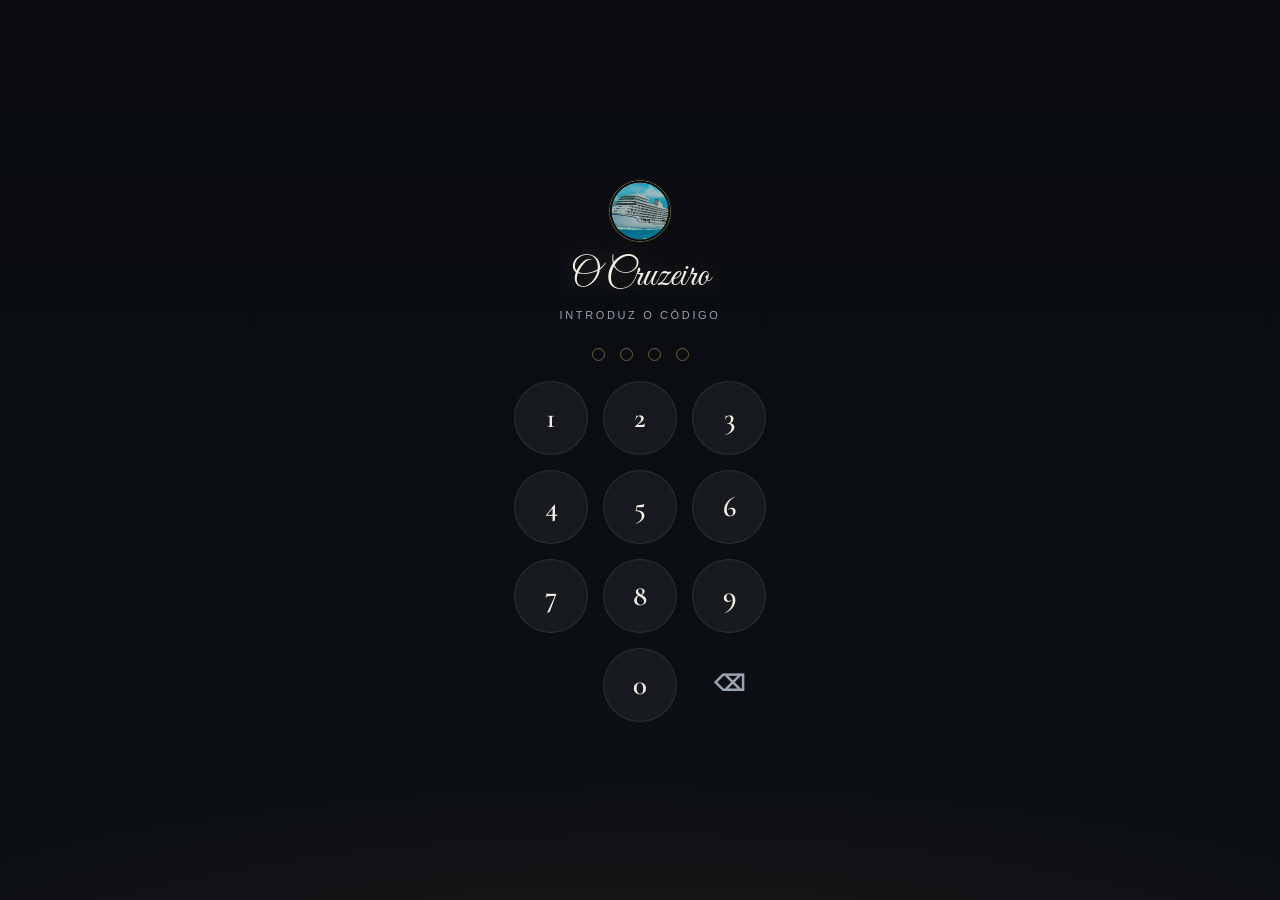
<file: index.html>
<!DOCTYPE html>
<html lang="pt-PT">
<head>
<meta charset="UTF-8">
<meta name="viewport" content="width=device-width, initial-scale=1, viewport-fit=cover">
<title>O Cruzeiro · Mesas</title>
<meta name="description" content="Registo de mesas e fila de atendimento — Restaurante O Cruzeiro, Monte Gordo">
<meta name="theme-color" content="#0A0C10">
<link rel="manifest" href="manifest.webmanifest">
<link rel="apple-touch-icon" href="assets/icon.png">
<link rel="icon" href="assets/icon.png">
<meta name="apple-mobile-web-app-capable" content="yes">
<meta name="apple-mobile-web-app-status-bar-style" content="default">
<meta name="apple-mobile-web-app-title" content="Mesas">
<script>try{var t=localStorage.getItem('cz_theme');if(t==='dark'||t==='light')document.documentElement.dataset.theme=t;if(localStorage.getItem('cz_unlocked')==='1')document.documentElement.dataset.unlocked='1';}catch(e){}</script>
<link rel="stylesheet" href="app.css">
</head>
<body>

<!-- ecrã de bloqueio (código) -->
<div id="lock" class="lock">
  <img class="lock-logo" src="assets/icon.png" alt="O Cruzeiro">
  <div class="lock-title">O Cruzeiro</div>
  <div class="lock-sub">Introduz o código</div>
  <div class="lock-dots" id="lockDots"><i></i><i></i><i></i><i></i></div>
  <div class="lock-pad" id="lockPad">
    <button>1</button><button>2</button><button>3</button>
    <button>4</button><button>5</button><button>6</button>
    <button>7</button><button>8</button><button>9</button>
    <span></span><button>0</button><button class="lock-back" data-back aria-label="Apagar">⌫</button>
  </div>
</div>

<header class="topbar">
  <img class="logo" src="assets/icon.png" alt="O Cruzeiro">
  <div class="title">
    <h1>O Cruzeiro</h1>
    <span class="subtitle">Restaurante · Monte Gordo</span>
  </div>
  <span id="previewPill" class="pill preview hidden">PRÉ-VISUALIZAÇÃO</span>
  <div class="topbar-right">
    <span id="clock" class="clock" aria-hidden="true"></span>
    <button id="themeBtn" class="theme-btn" aria-label="Mudar tema claro/escuro"></button>
    <button id="bellBtn" class="bell" aria-label="Alerta sonoro aos 10 minutos" title="Toca quando uma mesa passa dos 10 min"><svg width="17" height="17" viewBox="0 0 24 24" fill="none" stroke="currentColor" stroke-width="1.8" stroke-linecap="round" stroke-linejoin="round" aria-hidden="true"><path d="M18 8A6 6 0 0 0 6 8c0 7-3 9-3 9h18s-3-2-3-9"/><path d="M13.73 21a2 2 0 0 1-3.46 0"/></svg></button>
    <button id="helpBtn" class="help-btn" aria-label="Ajuda" title="Como se usa">?</button>
    <span id="connDot" class="conn" title="Estado da ligação"><span class="dot"></span><span id="connLabel">local</span></span>
  </div>
</header>

<nav class="tabs" id="tabs" role="tablist" aria-label="Vistas">
  <button class="tab active" data-view="map"  role="tab" aria-selected="true">Mapa</button>
  <button class="tab" data-view="wait" role="tab" aria-selected="false">Espera <span id="waitBadge" class="badge hidden">0</span></button>
  <button class="tab" data-view="queue" role="tab" aria-selected="false">Fila <span id="queueBadge" class="badge hidden">0</span></button>
  <button class="tab" data-view="day"  role="tab" aria-selected="false">Dia</button>
</nav>

<main class="views">

  <!-- ===================== MAPA ===================== -->
  <section id="view-map" class="view active" role="tabpanel" aria-label="Mapa das mesas">
    <div class="map-wrap">
      <div class="map-head">
        <span class="section-label">Esplanada</span>
        <div class="map-head-right">
          <span class="map-legend">
            <span class="lg"><i class="sw free"></i>livre</span>
            <span class="lg"><i class="sw wait"></i>à espera</span>
            <span class="lg"><i class="sw done"></i>atendida</span>
          </span>
          <button id="editBtn" class="edit-btn">✎ Editar</button>
        </div>
      </div>
      <div id="editHint" class="edit-hint hidden">
        <span><b>Arrasta</b> uma mesa para trocar de sítio · <b>✕</b> remove · <b>＋</b> adiciona. Muda em todos os aparelhos.</span>
        <button id="resetBtn" class="reset-btn">↺ Repor original</button>
      </div>
      <div class="map-grid" id="mapMain"><!-- tiles --></div>
      <div class="map-head sala"><span class="section-label">Sala</span></div>
      <div class="map-grid sala-grid" id="mapSala"><!-- tiles --></div>
    </div>
  </section>

  <!-- ================== LISTA DE ESPERA ================== -->
  <section id="view-wait" class="view" role="tabpanel" aria-label="Lista de espera de mesa">
    <div class="wait-wrap">
      <button class="join-btn" id="waitAddBtn"><span class="plus">＋</span> Adicionar à espera</button>
      <h2 class="section-label">À espera de mesa <span id="waitListCount" class="count"></span></h2>
      <div id="waitList" class="queue-list"></div>
      <div id="waitEmpty" class="empty">
        <div class="empty-big">Sem lista de espera</div>
        <div class="empty-sub">Quando estiver cheio, junta aqui quem espera por mesa (nome + pessoas). Ao vagar uma mesa, é só carregar em «Sentar» e escolher onde.</div>
      </div>
    </div>
  </section>

  <!-- ===================== FILA ===================== -->
  <section id="view-queue" class="view" role="tabpanel" aria-label="Fila de atendimento">
    <div id="spotlight" class="spotlight"></div>
    <div class="queue-wrap">
      <div class="queue-col">
        <h2 class="section-label">À espera <span id="waitCount" class="count"></span></h2>
        <div id="queueList" class="queue-list"></div>
        <div id="queueEmpty" class="empty hidden">
          <div class="empty-big">Ninguém à espera</div>
          <div class="empty-sub">Quando marcarem uma mesa no mapa, aparece aqui por ordem de chegada.</div>
        </div>
      </div>
      <div class="queue-col">
        <h2 class="section-label">Na sala <span id="seatedCount" class="count"></span></h2>
        <div id="seatedList" class="queue-list seated"></div>
        <div id="seatedEmpty" class="empty hidden"><div class="empty-sub">Sem mesas atendidas neste momento.</div></div>
      </div>
    </div>
  </section>

  <!-- ===================== DIA ===================== -->
  <section id="view-day" class="view" role="tabpanel" aria-label="Resumo do dia">
    <div class="day-wrap">
      <div class="stat-row" id="statRow"></div>
      <div class="card chart-card">
        <h2 class="card-title">Entradas por hora — hoje</h2>
        <div class="chart" id="hourChart"></div>
        <div class="chart-tip hidden" id="chartTip"></div>
      </div>
      <div class="card">
        <h2 class="card-title">Grupos de hoje</h2>
        <div id="todayList" class="today-list"></div>
        <div id="todayEmpty" class="empty-sub hidden">Ainda não há grupos hoje.</div>
      </div>
      <div class="card">
        <h2 class="card-title">Últimos dias</h2>
        <table class="days-table" id="daysTable">
          <thead><tr><th>Dia</th><th>Grupos</th><th>Pessoas</th><th>Espera média</th></tr></thead>
          <tbody></tbody>
        </table>
        <div id="daysEmpty" class="empty-sub hidden">Ainda não há histórico — aparece a partir de amanhã.</div>
      </div>
      <div class="day-actions">
        <button id="tvBtn" class="tv-btn">📺 Modo TV</button>
        <button id="wipeBtn" class="wipe-btn">Limpar dados de teste</button>
      </div>
    </div>
  </section>
</main>

<!-- barra de juntar mesas (mapa fica tocável) -->
<div class="join-bar hidden" id="joinBar">
  <div class="join-bar-txt">A juntar · <span id="joinBarTables"></span></div>
  <button id="joinDone" class="join-done">Concluir ✓</button>
</div>

<!-- barra de sentar alguém da lista de espera -->
<div class="join-bar hidden" id="seatBar">
  <div class="join-bar-txt" id="seatBarTxt"></div>
  <button id="seatDone" class="join-done">Sentar ✓</button>
</div>

<!-- barra de trocar de mesa (o grupo mudou-se de lugar) -->
<div class="join-bar hidden" id="moveBar">
  <div class="join-bar-txt" id="moveBarTxt"></div>
  <button id="moveDone" class="join-done">Trocar ✓</button>
  <button id="moveCancel" class="ready-x" aria-label="Cancelar">✕</button>
</div>

<!-- alerta "mesa livre" quando há gente à espera -->
<div class="join-bar hidden" id="readyBar">
  <div class="join-bar-txt" id="readyTxt"></div>
  <button id="readySeat" class="join-done">Sentar</button>
  <button id="readyDismiss" class="ready-x" aria-label="Dispensar">✕</button>
</div>

<!-- ============ FOLHA: NOVA ENTRADA / MESA ============ -->
<div class="sheet-scrim hidden" id="scrim"></div>
<div class="sheet hidden" id="sheet" role="dialog" aria-modal="true">
  <div class="sheet-grab"></div>
  <div class="sheet-head">
    <div>
      <div class="sheet-tables" id="sheetTables">Mesa 100</div>
      <div class="sheet-sub" id="sheetSub"></div>
    </div>
    <button class="sheet-close" id="sheetClose" aria-label="Fechar">✕</button>
  </div>

  <!-- new entry: pick pax -->
  <div id="paneNew" class="pane">
    <button class="join-btn" id="joinBtn"><span class="plus">＋</span> Juntar outra mesa</button>
    <div class="lang-block">
      <span class="section-label">Não falam português?</span>
      <div class="lang-row" id="langRowNew">
        <button class="lang-chip" data-lang="es">🇪🇸 Espanhol</button>
        <button class="lang-chip" data-lang="en">🇬🇧 Inglês</button>
      </div>
    </div>
    <div class="pax-head">
      <span class="section-label">Quantas pessoas?</span>
      <button class="more-btn" id="moreBtn">Grupo maior ＋</button>
    </div>
    <div class="pax-grid" id="paxGrid"></div>
    <div class="big-stepper hidden" id="bigStepper">
      <div class="stepper">
        <button id="bigMinus" aria-label="Menos uma pessoa">−</button>
        <span id="bigValue" class="pax-value">14</span>
        <button id="bigPlus" aria-label="Mais uma pessoa">+</button>
      </div>
      <button class="btn primary big" id="bigConfirm">Registar 14 pessoas</button>
    </div>
  </div>

  <!-- existing group: actions -->
  <div id="paneGroup" class="pane">
    <div class="group-meta" id="groupMeta"></div>
    <div class="lang-row" id="langRowGroup">
      <button class="lang-chip" data-lang="es">🇪🇸 Espanhol</button>
      <button class="lang-chip" data-lang="en">🇬🇧 Inglês</button>
    </div>
    <div class="pax-adjust">
      <span class="section-label">Pessoas</span>
      <div class="stepper">
        <button id="paxMinus" aria-label="Menos uma pessoa">−</button>
        <span id="paxValue" class="pax-value">4</span>
        <button id="paxPlus" aria-label="Mais uma pessoa">+</button>
      </div>
    </div>
    <button class="btn primary big" id="btnAttend">Atendida ✓</button>
    <button class="btn primary big hidden" id="btnReseat">Sentar novo grupo →</button>
    <button class="btn ghost big" id="btnMove">⇄ Trocar de mesa</button>
    <button class="btn ghost big" id="btnFree">Libertar mesa</button>
    <button class="btn ghost" id="btnCancel">Foi engano — apagar entrada</button>
  </div>
</div>

<div class="toast hidden" id="toast">
  <span id="toastMsg"></span>
  <button id="toastUndo" class="toast-undo hidden">Anular</button>
</div>

<!-- adicionar à lista de espera -->
<div class="confirm-scrim hidden" id="waitScrim"></div>
<div class="confirm hidden" id="waitBox" role="dialog" aria-modal="true" aria-labelledby="waitDlgTitle">
  <div class="confirm-title" id="waitDlgTitle">À espera de mesa</div>
  <input id="waitName" class="add-input" type="text" autocomplete="off" placeholder="Nome">
  <div class="lang-row" id="waitLang">
    <button class="lang-chip" data-lang="es">🇪🇸 Espanhol</button>
    <button class="lang-chip" data-lang="en">🇬🇧 Inglês</button>
  </div>
  <div class="pax-adjust wait-pax">
    <span class="section-label">Pessoas</span>
    <div class="stepper">
      <button id="waitMinus" aria-label="Menos uma pessoa">−</button>
      <span id="waitValue" class="pax-value">2</span>
      <button id="waitPlus" aria-label="Mais uma pessoa">+</button>
    </div>
  </div>
  <div id="waitEstHint" class="wait-est"></div>
  <div class="confirm-actions">
    <button class="btn ghost" id="waitCancel">Cancelar</button>
    <button class="btn primary" id="waitConfirm">Adicionar</button>
  </div>
</div>

<!-- adicionar mesa -->
<div class="confirm-scrim hidden" id="addScrim"></div>
<div class="confirm hidden" id="addBox" role="dialog" aria-modal="true" aria-labelledby="addTitle">
  <div class="confirm-title" id="addTitle">Nova mesa</div>
  <div class="confirm-body">Número ou nome da mesa a acrescentar.</div>
  <input id="addInput" class="add-input" type="text" inputmode="text" autocomplete="off" placeholder="ex.: 131">
  <div class="confirm-actions">
    <button class="btn ghost" id="addCancel">Cancelar</button>
    <button class="btn primary" id="addConfirm">Adicionar</button>
  </div>
</div>

<!-- confirmação de limpar tudo -->
<div class="confirm-scrim hidden" id="confirmScrim"></div>
<div class="confirm hidden" id="confirmBox" role="dialog" aria-modal="true" aria-labelledby="confirmTitle">
  <div class="confirm-title" id="confirmTitle">Limpar tudo?</div>
  <div class="confirm-body">Apaga as <b>mesas ativas</b> e <b>todo o histórico</b>. Serve para limpar os testes antes de abrir. Isto <b>não</b> se pode anular.</div>
  <div class="confirm-actions">
    <button class="btn ghost" id="confirmCancel">Cancelar</button>
    <button class="btn danger" id="confirmWipe">Apagar tudo</button>
  </div>
</div>

<!-- barra "nova versão" -->
<div class="join-bar hidden" id="updateBar">
  <div class="join-bar-txt">✨ Nova versão disponível</div>
  <button id="updateReload" class="join-done">Atualizar</button>
</div>

<!-- ajuda / como se usa -->
<div id="help" class="help-overlay hidden" role="dialog" aria-modal="true" aria-label="Ajuda">
  <div class="help-card">
    <div class="help-head">
      <div class="help-title">Como se usa</div>
      <button id="helpClose" class="sheet-close" aria-label="Fechar">✕</button>
    </div>
    <div class="help-body">
      <div class="help-item"><b>Sentar gente</b> — toca na mesa no mapa e no nº de pessoas. Dois toques, mais nada.</div>
      <div class="help-item"><b>Juntar mesas</b> — na folha, «＋ Juntar outra mesa» e toca nas mesas a juntar.</div>
      <div class="help-item"><b>Grupo grande</b> — «Grupo maior ＋» abre um contador até 60 pessoas.</div>
      <div class="help-item"><b>Estrangeiros</b> — marca 🇪🇸 / 🇬🇧 ao registar; aparece o aviso na fila antes de ir à mesa.</div>
      <div class="help-item"><b>Fila</b> — a mesa a atender a seguir aparece em destaque. «Atendida ✓» quando se tira o pedido.</div>
      <div class="help-item"><b>Reutilizar mesa</b> — toca numa mesa já atendida → «Sentar novo grupo».</div>
      <div class="help-item"><b>Trocar de mesa</b> — o grupo mudou-se? Toca na mesa dele → «⇄ Trocar de mesa» → toca na mesa nova → «Trocar ✓». A ordem de chegada não se perde.</div>
      <div class="help-item"><b>Libertar</b> — quando saem. Se houver gente à espera, a app avisa para sentar já.</div>
      <div class="help-item"><b>Lista de espera</b> — quando está cheio, junta nome + pessoas. Ao vagar uma mesa, «Sentar» e escolhe onde.</div>
      <div class="help-item"><b>Sino 🔔</b> — no topo; toca quando uma mesa passa dos 10 min sem atendimento.</div>
      <div class="help-item"><b>Modo TV 📺</b> — no separador Dia; ecrã grande para uma TV na parede.</div>
      <div class="help-item"><b>Editar mesas</b> — no mapa, «✎ Editar»: arrasta para trocar, ✕ remove, ＋ adiciona.</div>
      <div class="help-item"><b>Enganos</b> — quase tudo tem «Anular». No Dia dá para eliminar grupos e «Limpar dados de teste».</div>
      <div class="help-item"><b>Código</b> — cada aparelho mete o código uma vez e fica desbloqueado.</div>
    </div>
  </div>
</div>

<!-- Modo TV (ecrã grande / parede) -->
<div id="tv" class="tv hidden" aria-hidden="true">
  <div class="tv-head">
    <div class="tv-brand">O Cruzeiro</div>
    <div class="tv-clock" id="tvClock"></div>
    <button id="tvExit" class="tv-exit">Sair ✕</button>
  </div>
  <div class="tv-body">
    <div class="tv-next" id="tvNext"></div>
    <div class="tv-queue" id="tvQueue"></div>
  </div>
</div>

<script type="module" src="app.js"></script>
</body>
</html>
</file>
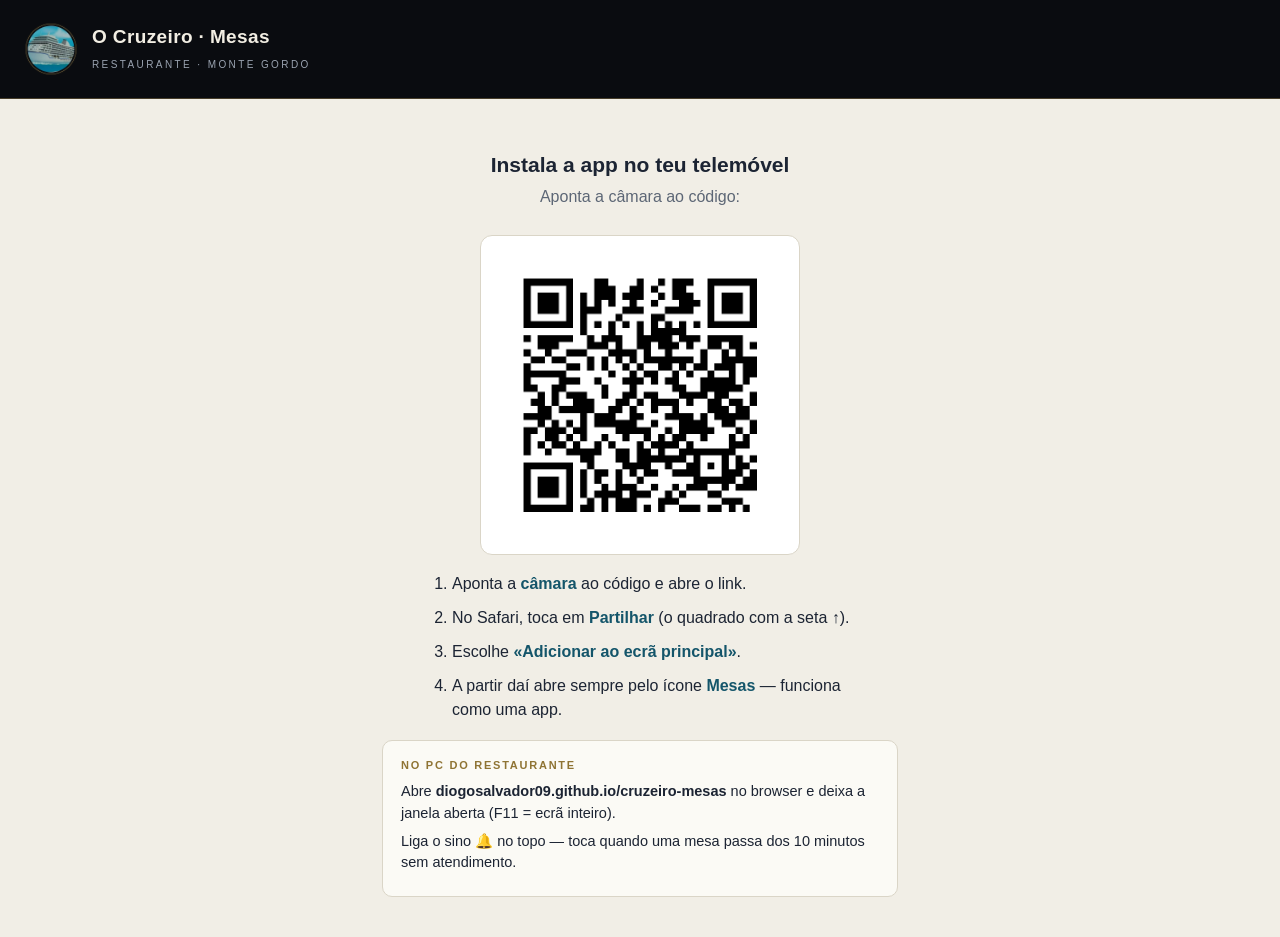
<file: instalar.html>
<!DOCTYPE html>
<html lang="pt-PT">
<head>
<meta charset="UTF-8">
<meta name="viewport" content="width=device-width, initial-scale=1">
<title>Instalar — O Cruzeiro · Mesas</title>
<style>
  *{box-sizing:border-box}
  body{margin:0;font:16px/1.5 -apple-system,BlinkMacSystemFont,"Segoe UI",Roboto,sans-serif;color:#1C2433;background:#F1EEE6}
  .sign{background:#0A0C10;color:#F2EEE3;padding:22px 24px;display:flex;align-items:center;gap:14px;border-bottom:1px solid rgba(200,169,97,.32)}
  .sign img{width:54px;height:54px;border-radius:50%}
  .sign b{display:block;font-size:19px;letter-spacing:.02em}
  .sign span{font-size:10px;letter-spacing:.24em;text-transform:uppercase;color:#9AA3B0}
  main{max-width:560px;margin:0 auto;padding:28px 22px 40px;text-align:center}
  .qr{width:min(320px,80vw);border:1px solid #DAD5C7;border-radius:12px;padding:14px;background:#fff}
  h1{font-size:21px;margin:22px 0 4px}
  .sub{color:#5C6675;margin:0 0 26px}
  ol{text-align:left;margin:0 auto;max-width:420px;padding-left:22px}
  li{margin:10px 0}
  li b{color:#14556A}
  .card{background:#FBFAF5;border:1px solid #DAD5C7;border-radius:10px;padding:16px 18px;margin-top:18px;text-align:left}
  .card h2{font-size:11px;letter-spacing:.16em;text-transform:uppercase;color:#8F7434;margin:0 0 8px}
  .card p{margin:6px 0;font-size:14.5px}
  @media print{ .sign{-webkit-print-color-adjust:exact;print-color-adjust:exact} body{background:#fff} }
</style>
</head>
<body>
<header class="sign">
  <img src="assets/icon.png" alt="">
  <div><b>O Cruzeiro · Mesas</b><span>Restaurante · Monte Gordo</span></div>
</header>
<main>
  <h1>Instala a app no teu telemóvel</h1>
  <p class="sub">Aponta a câmara ao código:</p>
  <img class="qr" src="assets/qr.png" alt="QR: https://diogosalvador09.github.io/cruzeiro-mesas/">
  <ol>
    <li>Aponta a <b>câmara</b> ao código e abre o link.</li>
    <li>No Safari, toca em <b>Partilhar</b> (o quadrado com a seta ↑).</li>
    <li>Escolhe <b>«Adicionar ao ecrã principal»</b>.</li>
    <li>A partir daí abre sempre pelo ícone <b>Mesas</b> — funciona como uma app.</li>
  </ol>
  <div class="card">
    <h2>No PC do restaurante</h2>
    <p>Abre <b>diogosalvador09.github.io/cruzeiro-mesas</b> no browser e deixa a janela aberta (F11 = ecrã inteiro).</p>
    <p>Liga o sino 🔔 no topo — toca quando uma mesa passa dos 10 minutos sem atendimento.</p>
  </div>
</main>
</body>
</html>
</file>
<file: app.css>
/* ============ O Cruzeiro · Mesas ============
   "Serviço à noite" — o restaurante visto do passadiço: céu azul-noite em cima,
   luz de candeeiro a subir de dentro. As mesas são placas gravadas, não botões.
   Luxo = espaço, precisão e material — não ornamento. Uma só serif (Cormorant),
   e só nos números, onde a elegância faz trabalho real. Script só no letreiro.
   Estado nunca depende só da cor: à espera = granada + cronómetro, atendida = ✓. */

@font-face{
  font-family:'Sign Script';
  src:url([data-uri]) format('woff2');
  font-weight:400;font-style:normal;font-display:swap;
}
@font-face{
  font-family:'Numeral';
  src:url([data-uri]) format('woff2');
  font-weight:600;font-style:normal;font-display:swap;
}

:root{
  --num:'Numeral',Georgia,'Times New Roman',serif;
  --sans:-apple-system,BlinkMacSystemFont,"Segoe UI",Roboto,"Helvetica Neue",sans-serif;
  --radius:11px;

  /* carta de dia — linho marfim, tinta café */
  --bg-0:#EFE9DC; --bg-1:#F4EFE4; --warm:rgba(190,140,60,.05); --vig:rgba(70,55,30,.05);
  --surface:#FCFAF4; --surface-2:#EBE4D4;
  --ink:#26211A; --ink-2:#6C6355; --ink-3:#A79D8B;
  --hair:rgba(38,30,18,.10); --line:#E1D9C8; --edge-hi:rgba(255,255,255,.9);
  --brass:#977B31; --brass-2:#B49A5C;
  --garnet:#8E2130; --garnet-2:#7C1B29; --garnet-ink:#FBEEEA; --garnet-veil:rgba(142,33,48,.16);
  --teal:#1D7488; --teal-ink:#FFFFFF; --teal-line:#2E93A8;
  --warn:#9A6412; --warn-ink:#FFF7EA;
  --chart:#1D7488;
  --tile-sheen:linear-gradient(180deg,rgba(255,255,255,.85),transparent 42%);
  --tile-shadow:0 1px 0 rgba(255,255,255,.6),0 2px 5px rgba(60,48,26,.08),0 10px 22px rgba(60,48,26,.05);
  --card-shadow:0 1px 3px rgba(60,48,26,.06),0 12px 30px rgba(60,48,26,.06);
  --sign-bg:#0A0C10; --sign-ink:#F2EEE3; --sign-sub:#9AA3B0; --sign-gold:#C8A961; --sign-line:rgba(200,169,97,.30);
}
@media (prefers-color-scheme: dark){ :root{
  --bg-0:#0B0E13; --bg-1:#0F141B; --warm:rgba(206,150,66,.12); --vig:rgba(0,0,0,.55);
  --surface:#161C26; --surface-2:#1F2732;
  --ink:#EEE7D8; --ink-2:#9AA6B2; --ink-3:#5C6873;
  --hair:rgba(255,255,255,.06); --line:#232B35; --edge-hi:rgba(255,255,255,.07);
  --brass:#C8A961; --brass-2:#9C8348;
  --garnet:#8E2531; --garnet-2:#791E29; --garnet-ink:#F7E7E4; --garnet-veil:rgba(180,60,72,.20);
  --teal:#3E97AE; --teal-ink:#06222B; --teal-line:#3E97AE;
  --warn:#C99044; --warn-ink:#1E1302;
  --chart:#3E97AE;
  --tile-sheen:linear-gradient(180deg,rgba(255,255,255,.06),transparent 40%);
  --tile-shadow:inset 0 1px 0 var(--edge-hi),0 2px 4px rgba(0,0,0,.4),0 12px 26px rgba(0,0,0,.28);
  --card-shadow:0 2px 6px rgba(0,0,0,.4),0 16px 40px rgba(0,0,0,.3);
}}
:root[data-theme="light"]{
  --bg-0:#EFE9DC; --bg-1:#F4EFE4; --warm:rgba(190,140,60,.05); --vig:rgba(70,55,30,.05);
  --surface:#FCFAF4; --surface-2:#EBE4D4;
  --ink:#26211A; --ink-2:#6C6355; --ink-3:#A79D8B;
  --hair:rgba(38,30,18,.10); --line:#E1D9C8; --edge-hi:rgba(255,255,255,.9);
  --brass:#977B31; --brass-2:#B49A5C;
  --garnet:#8E2130; --garnet-2:#7C1B29; --garnet-ink:#FBEEEA; --garnet-veil:rgba(142,33,48,.16);
  --teal:#1D7488; --teal-ink:#FFFFFF; --teal-line:#2E93A8;
  --warn:#9A6412; --warn-ink:#FFF7EA; --chart:#1D7488;
  --tile-sheen:linear-gradient(180deg,rgba(255,255,255,.85),transparent 42%);
  --tile-shadow:0 1px 0 rgba(255,255,255,.6),0 2px 5px rgba(60,48,26,.08),0 10px 22px rgba(60,48,26,.05);
  --card-shadow:0 1px 3px rgba(60,48,26,.06),0 12px 30px rgba(60,48,26,.06);
}
:root[data-theme="dark"]{
  --bg-0:#0B0E13; --bg-1:#0F141B; --warm:rgba(206,150,66,.12); --vig:rgba(0,0,0,.55);
  --surface:#161C26; --surface-2:#1F2732;
  --ink:#EEE7D8; --ink-2:#9AA6B2; --ink-3:#5C6873;
  --hair:rgba(255,255,255,.06); --line:#232B35; --edge-hi:rgba(255,255,255,.07);
  --brass:#C8A961; --brass-2:#9C8348;
  --garnet:#8E2531; --garnet-2:#791E29; --garnet-ink:#F7E7E4; --garnet-veil:rgba(180,60,72,.20);
  --teal:#3E97AE; --teal-ink:#06222B; --teal-line:#3E97AE;
  --warn:#C99044; --warn-ink:#1E1302; --chart:#3E97AE;
  --tile-sheen:linear-gradient(180deg,rgba(255,255,255,.06),transparent 40%);
  --tile-shadow:inset 0 1px 0 var(--edge-hi),0 2px 4px rgba(0,0,0,.4),0 12px 26px rgba(0,0,0,.28);
  --card-shadow:0 2px 6px rgba(0,0,0,.4),0 16px 40px rgba(0,0,0,.3);
}

*{box-sizing:border-box}
html,body{margin:0;padding:0}

/* ---------- Modo TV — quadro grande e glanceável para a parede/PC ---------- */
.tv{
  position:fixed;inset:0;z-index:90;color:#F2EEE3;
  background:radial-gradient(150% 70% at 50% 120%, rgba(206,150,66,.10), transparent 60%), linear-gradient(180deg,#0A0C10,#0C0F14);
  display:flex;flex-direction:column;padding:clamp(16px,3vw,40px);gap:clamp(12px,2vw,28px);
}
.tv-head{display:flex;align-items:center;gap:20px;border-bottom:1px solid rgba(200,169,97,.28);padding-bottom:clamp(10px,1.5vw,20px)}
.tv-brand{font-family:'Sign Script',cursive;font-size:clamp(30px,4.5vw,58px);line-height:1;text-shadow:0 0 24px rgba(242,238,227,.28)}
.tv-clock{font-family:'Numeral',serif;font-size:clamp(30px,4vw,52px);font-variant-numeric:lining-nums tabular-nums;color:#C8A961;margin-left:auto;letter-spacing:.03em}
.tv-exit{color:#9AA3B0;font-size:15px;padding:9px 15px;border-radius:9px;border:1px solid rgba(255,255,255,.12)}
.tv-body{flex:1;display:grid;grid-template-columns:1.15fr .85fr;gap:clamp(16px,3vw,44px);align-items:center;min-height:0}
.tv-next{border-radius:18px;border:1px solid rgba(255,255,255,.08);background:rgba(255,255,255,.03);padding:clamp(18px,3vw,48px);border-left:6px solid #C8A961}
.tv-next.warn{border-left-color:#C99044}
.tv-next.crit{border-left-color:#C4485A}
.tv-next.calm{border-left-color:rgba(200,169,97,.4)}
.tv-eyebrow{font-size:clamp(12px,1.3vw,17px);font-weight:600;letter-spacing:.22em;text-transform:uppercase;color:#C8A961;margin-bottom:clamp(6px,1vw,14px)}
.tv-num{font-family:'Numeral',serif;font-size:clamp(72px,15vw,240px);line-height:.85;font-variant-numeric:lining-nums tabular-nums}
.tv-calm{font-family:'Numeral',serif;font-size:clamp(48px,8vw,120px);line-height:.9}
.tv-meta{font-size:clamp(16px,1.8vw,30px);color:#9AA3B0;margin-top:clamp(8px,1.2vw,20px)}
.tv-wait{font-size:clamp(20px,2.4vw,40px);font-weight:700;margin-top:clamp(6px,1vw,16px);color:#C8A961}
.tv-next.warn .tv-wait{color:#E4A04A}
.tv-next.crit .tv-wait{color:#E06A78}
.tv-queue{align-self:stretch;display:flex;flex-direction:column;justify-content:center;min-height:0;overflow:hidden}
.tv-qtitle{font-size:clamp(12px,1.3vw,17px);font-weight:600;letter-spacing:.22em;text-transform:uppercase;color:#C8A961;margin-bottom:clamp(8px,1.4vw,18px)}
.tv-qrow{display:flex;align-items:baseline;gap:clamp(10px,1.5vw,22px);padding:clamp(9px,1.3vw,18px) 0;border-bottom:1px solid rgba(255,255,255,.07)}
.tv-qrow:last-child{border-bottom:0}
.tv-qpos{font-family:'Numeral',serif;font-size:clamp(18px,2vw,32px);color:#C8A961;min-width:2.2ch}
.tv-qtables{font-family:'Numeral',serif;font-size:clamp(26px,3.4vw,58px);font-variant-numeric:lining-nums tabular-nums;flex:1}
.tv-qmeta{font-size:clamp(14px,1.5vw,24px);color:#9AA3B0}
.tv-qwait{font-size:clamp(16px,1.8vw,30px);font-weight:700;font-variant-numeric:lining-nums tabular-nums;min-width:4ch;text-align:right}
@media (max-width:820px){ .tv-body{grid-template-columns:1fr;align-content:start;gap:20px} }

/* ---------- botões da Dia (Modo TV / limpar) ---------- */
.day-actions{display:flex;flex-wrap:wrap;gap:10px;justify-content:center;margin-top:8px}
.tv-btn{font-size:13px;font-weight:600;color:var(--brass);padding:9px 16px;border-radius:9px;border:1px solid color-mix(in srgb,var(--brass) 45%,transparent)}
.tv-btn:hover{background:color-mix(in srgb,var(--brass) 10%,transparent)}

/* ---------- ecrã de bloqueio (código) — sempre noturno, a "porta" da app ---------- */
.lock{
  position:fixed;inset:0;z-index:100;
  background:radial-gradient(130% 60% at 50% 120%, rgba(206,150,66,.10), transparent 58%), linear-gradient(180deg,#0A0C10,#0C0F14);
  display:flex;flex-direction:column;align-items:center;justify-content:center;gap:12px;
  padding:calc(24px + env(safe-area-inset-top)) 24px calc(24px + env(safe-area-inset-bottom));
  color:#F2EEE3;text-align:center;
}
:root[data-unlocked="1"] .lock{display:none}
.lock-logo{width:66px;height:66px;border-radius:50%;object-fit:cover;margin-bottom:2px}
.lock-title{font-family:'Sign Script',"Snell Roundhand",cursive;font-size:38px;line-height:1;text-shadow:0 0 24px rgba(242,238,227,.28)}
.lock-sub{font-size:11px;letter-spacing:.24em;text-transform:uppercase;color:#9AA3B0}
.lock-dots{display:flex;gap:15px;margin:12px 0 8px}
.lock-dots i{width:13px;height:13px;border-radius:50%;border:1.5px solid rgba(200,169,97,.5);transition:background .12s,border-color .12s}
.lock-dots i.on{background:#C8A961;border-color:#C8A961}
.lock-pad{display:grid;grid-template-columns:repeat(3,74px);gap:15px}
.lock-pad button{height:74px;border-radius:50%;font-family:'Numeral',Georgia,serif;font-size:29px;font-weight:600;color:#F2EEE3;background:rgba(255,255,255,.05);border:1px solid rgba(255,255,255,.09);transition:background .1s ease}
.lock-pad button:active{background:rgba(200,169,97,.2)}
.lock-pad .lock-back{background:transparent;border:0;font-size:22px;color:#9AA3B0}
.lock-pad span{visibility:hidden}
.lock.shake{animation:shake .42s}
@keyframes shake{0%,100%{transform:translateX(0)}20%,60%{transform:translateX(-9px)}40%,80%{transform:translateX(9px)}}
@media (prefers-reduced-motion: reduce){.lock.shake{animation:none}}
body{
  isolation:isolate;
  background:
    radial-gradient(150% 60% at 50% 118%, var(--warm), transparent 60%),
    radial-gradient(120% 90% at 50% 0%, var(--bg-1), var(--bg-0) 70%);
  background-attachment:fixed;
  color:var(--ink); font:16px/1.45 var(--sans);
  -webkit-font-smoothing:antialiased;
  padding-bottom:calc(66px + env(safe-area-inset-bottom));
}
body::before{ /* vinheta + luz de candeeiro a respirar */
  content:"";position:fixed;inset:0;z-index:-1;pointer-events:none;
  background:
    radial-gradient(130% 62% at 50% 122%, var(--warm), transparent 58%),
    radial-gradient(140% 100% at 50% 8%, transparent 58%, var(--vig));
  animation:breathe 11s ease-in-out infinite;
}
@keyframes breathe{0%,100%{opacity:.72}50%{opacity:1}}

button{font:inherit;color:inherit;background:none;border:0;cursor:pointer;-webkit-tap-highlight-color:transparent}
:focus-visible{outline:2px solid var(--brass);outline-offset:2px;border-radius:6px}
.hidden{display:none!important}
.section-label{font-size:10.5px;font-weight:600;letter-spacing:.22em;text-transform:uppercase;color:var(--brass)}

/* ---------- letreiro (topo) ---------- */
.topbar{
  display:flex;align-items:center;gap:13px;
  padding:calc(11px + env(safe-area-inset-top)) 18px 11px;
  background:linear-gradient(180deg,#0A0C10,#0C0F14);
  border-bottom:1px solid var(--sign-line);
  position:sticky;top:0;z-index:20;
}
.logo{width:46px;height:46px;border-radius:50%;object-fit:cover}
.title{min-width:0}
.title h1{
  font-family:'Sign Script',"Snell Roundhand",cursive;
  font-size:30px;font-weight:400;margin:0;line-height:1;color:var(--sign-ink);
  text-shadow:0 0 24px rgba(242,238,227,.28);
  animation:signOn 1.8s ease-out both;
}
@keyframes signOn{0%{opacity:.3;text-shadow:0 0 0 rgba(242,238,227,0)}70%{opacity:1}100%{opacity:1;text-shadow:0 0 24px rgba(242,238,227,.28)}}
.subtitle{display:block;margin-top:3px;font-size:9px;font-weight:600;letter-spacing:.28em;text-transform:uppercase;color:var(--sign-sub)}
.topbar-right{margin-left:auto;display:flex;align-items:center;gap:15px}
.clock{font-family:var(--num);font-size:24px;font-weight:600;font-variant-numeric:lining-nums tabular-nums;color:var(--sign-ink);display:none;letter-spacing:.03em}
.bell{padding:6px 7px;border-radius:8px;color:var(--sign-sub);opacity:.6;display:flex;align-items:center;transition:color .2s,opacity .2s}
.bell.on{color:var(--sign-gold);opacity:1;background:rgba(200,169,97,.12)}
.theme-btn{padding:6px 7px;border-radius:8px;color:var(--sign-sub);opacity:.7;display:flex;align-items:center;transition:color .2s,opacity .2s}
.theme-btn:hover{opacity:1;color:var(--sign-ink)}
.help-btn{width:24px;height:24px;border-radius:50%;border:1px solid var(--sign-line);color:var(--sign-sub);font-weight:700;font-size:13px;line-height:1;opacity:.8;transition:color .2s,opacity .2s}
.help-btn:hover{opacity:1;color:var(--sign-gold);border-color:var(--sign-gold)}

/* ---------- ajuda / como se usa ---------- */
.help-overlay{position:fixed;inset:0;z-index:70;background:rgba(6,8,12,.6);backdrop-filter:blur(3px);-webkit-backdrop-filter:blur(3px);display:flex;align-items:flex-end;justify-content:center;padding:0}
.help-overlay:not(.hidden){animation:scrimIn .3s ease both}
.help-card{background:var(--surface);width:100%;max-width:560px;max-height:86vh;display:flex;flex-direction:column;border-radius:18px 18px 0 0;border:1px solid var(--hair);border-bottom:0;box-shadow:0 -14px 44px rgba(0,0,0,.4)}
.help-card{animation:sheetUp .38s cubic-bezier(.32,.72,.28,1) both}
.help-head{display:flex;align-items:center;justify-content:space-between;padding:18px 20px 12px;border-bottom:1px solid var(--hair)}
.help-title{font-family:var(--num);font-size:24px;font-weight:600}
.help-body{overflow-y:auto;padding:8px 20px calc(20px + env(safe-area-inset-bottom));display:flex;flex-direction:column}
.help-item{padding:12px 0;border-bottom:1px solid var(--hair);font-size:14px;line-height:1.5;color:var(--ink-2)}
.help-item:last-child{border-bottom:0}
.help-item b{color:var(--ink);font-weight:700}
@media (min-width:1020px){.help-overlay{align-items:center}.help-card{border-radius:18px;border-bottom:1px solid var(--hair)}}
@media (prefers-reduced-motion: reduce){.help-overlay:not(.hidden),.help-card{animation:none}}
.conn{display:flex;align-items:center;gap:6px;font-size:11px;letter-spacing:.04em;color:var(--sign-sub)}
.conn .dot{width:8px;height:8px;border-radius:50%;background:var(--sign-sub)}
.conn.online .dot{background:#4FB0C6;box-shadow:0 0 8px rgba(79,176,198,.85)}
.conn.offline .dot{background:#C4485A;box-shadow:0 0 8px rgba(196,72,90,.85)}
.pill.preview{font-size:9px;font-weight:700;letter-spacing:.16em;color:var(--sign-gold);border:1px solid var(--sign-line);border-radius:999px;padding:3px 9px}

/* ---------- barra de navegação ---------- */
.tabs{
  position:fixed;bottom:0;left:0;right:0;z-index:20;display:flex;
  background:color-mix(in srgb,var(--surface) 92%,transparent);
  backdrop-filter:blur(12px);-webkit-backdrop-filter:blur(12px);
  border-top:1px solid var(--hair);padding-bottom:env(safe-area-inset-bottom);
}
.tab{
  flex:1;padding:14px 4px;text-align:center;font-size:12px;color:var(--ink-3);
  border-top:2px solid transparent;display:flex;align-items:center;justify-content:center;gap:7px;
  text-transform:uppercase;letter-spacing:.18em;transition:color .2s;
}
.tab.active{color:var(--ink);border-top-color:var(--brass)}
.badge{background:var(--garnet);color:var(--garnet-ink);font-size:11px;font-weight:700;border-radius:999px;min-width:19px;padding:1px 6px;font-variant-numeric:lining-nums tabular-nums;letter-spacing:0}

.views{max-width:1300px;margin:0 auto;padding:20px 16px 26px}
.view{display:none}
.view.active{display:block}

/* ---------- mapa ---------- */
.map-head{display:flex;flex-wrap:wrap;align-items:baseline;justify-content:space-between;gap:6px;margin:2px 2px 13px}
.map-head-right{display:flex;align-items:center;gap:14px;flex-wrap:wrap}
.edit-btn{font-size:12.5px;font-weight:600;color:var(--brass);padding:6px 12px;border-radius:8px;border:1px solid color-mix(in srgb,var(--brass) 45%,transparent);transition:background .15s ease}
.edit-btn:hover{background:color-mix(in srgb,var(--brass) 10%,transparent)}
.edit-hint{display:flex;align-items:center;justify-content:space-between;gap:12px;flex-wrap:wrap;font-size:12.5px;color:var(--ink-2);background:var(--surface-2);border-radius:8px;padding:10px 12px;margin:0 2px 13px;border-left:2px solid var(--brass);line-height:1.45}
.reset-btn{flex:none;font-size:12.5px;font-weight:600;color:var(--ink-2);padding:7px 12px;border-radius:8px;border:1px solid var(--line);white-space:nowrap}
.reset-btn:hover{color:var(--brass);border-color:color-mix(in srgb,var(--brass) 45%,transparent)}
body.editing .map-legend{display:none}
body.editing .tile{cursor:grab;touch-action:none}
.tile.editing{overflow:visible}
.tile.drag-src{opacity:.35}
.tile.drop-target{outline:2px dashed var(--brass);outline-offset:3px}
.tile.drag-clone{position:fixed;z-index:60;margin:0;pointer-events:none;overflow:visible;animation:none;box-shadow:0 14px 34px rgba(0,0,0,.55);transform:scale(1.06);opacity:.96}
.tile.drag-clone .tile-x{display:none}
.tile>.tile-x{position:absolute;top:-8px;right:-8px;width:23px;height:23px;border-radius:50%;background:var(--garnet);color:#fff;font-size:12px;display:flex;align-items:center;justify-content:center;z-index:4;box-shadow:0 2px 7px rgba(0,0,0,.45);border:2px solid var(--surface)}
.tile.add-tile{background:transparent;border:1.5px dashed var(--brass);box-shadow:none;color:var(--brass)}
.tile.add-tile .num{color:var(--brass);font-size:24px}
.tile.add-tile .sub{color:var(--brass);opacity:.85;font-family:var(--sans);text-transform:uppercase;letter-spacing:.1em;font-size:10px}
.map-head.sala{margin-top:26px}
.map-legend{display:flex;gap:14px;font-size:11.5px;color:var(--ink-2)}
.lg{display:flex;align-items:center;gap:6px}
.sw{width:11px;height:11px;border-radius:3px;display:inline-block}
.sw.free{background:var(--surface);border:1px solid var(--hair)}
.sw.wait{background:var(--garnet)}
.sw.done{background:transparent;box-shadow:inset 0 0 0 1.5px var(--teal-line)}

.map-grid{display:grid;grid-template-columns:repeat(4,minmax(0,1fr)) 28px;gap:11px}
.sala-grid{grid-template-columns:repeat(3,minmax(0,1fr))}

.tile{
  min-width:0;min-height:70px;border-radius:var(--radius);
  background:var(--surface);border:1px solid var(--hair);
  box-shadow:var(--tile-shadow);
  display:flex;flex-direction:column;align-items:center;justify-content:center;gap:2px;
  position:relative;overflow:hidden;isolation:isolate;
  transition:transform .1s ease,background-color .4s ease,border-color .4s ease,box-shadow .4s ease,color .3s ease;
  user-select:none;-webkit-user-select:none;
  animation:tileSet .55s cubic-bezier(.2,.7,.2,1) both;
  animation-delay:calc(var(--i,0) * 20ms);
}
.tile::before{content:"";position:absolute;inset:0;background:var(--tile-sheen);pointer-events:none;z-index:0}
.tile>*{position:relative;z-index:1}
@keyframes tileSet{0%{opacity:0;transform:translateY(9px) scale(.98)}100%{opacity:1;transform:translateY(0) scale(1)}}
.tile:active{transform:scale(.955)}
.tile .num{font-family:var(--num);font-size:27px;font-weight:600;font-variant-numeric:lining-nums tabular-nums;line-height:1;letter-spacing:.01em}
.tile .sub{font-family:var(--sans);font-size:11px;font-weight:600;font-variant-numeric:lining-nums tabular-nums;letter-spacing:.02em;max-width:100%;padding:0 4px;white-space:nowrap;overflow:hidden;text-overflow:ellipsis;opacity:.9}

.tile.wait{
  background:linear-gradient(165deg,var(--garnet),var(--garnet-2));
  border-color:transparent;color:var(--garnet-ink);
  box-shadow:inset 0 1px 0 rgba(255,255,255,.14),0 3px 8px var(--garnet-veil),0 16px 32px var(--garnet-veil);
  animation:waitIn .45s cubic-bezier(.2,.7,.2,1) both;
}
.tile.wait::before{background:linear-gradient(180deg,rgba(255,255,255,.14),transparent 46%)}
@keyframes waitIn{0%{transform:scale(.985)}55%{transform:scale(1.012)}100%{transform:scale(1)}}
.tile.done{
  background:var(--surface);color:var(--ink-2);
  box-shadow:inset 3px 0 0 var(--teal-line),var(--tile-shadow);
}
.tile.done .num{color:var(--ink)}
.tile.selected{
  background:var(--surface);color:var(--brass);
  border:1.5px dashed var(--brass);box-shadow:none;
}
.tile.gap{background:transparent;border:1px dashed var(--hair);box-shadow:none;cursor:default;opacity:.4;animation:none}
.tile.gap::before{display:none}
.tile .link-dot{position:absolute;top:7px;right:8px;width:7px;height:7px;border-radius:50%;background:var(--brass);box-shadow:0 0 0 2px color-mix(in srgb,var(--garnet) 60%,transparent);z-index:2}

.balcao{
  grid-column:5;grid-row:3/5;border-radius:8px;background:transparent;border:1px dashed var(--hair);
  display:flex;align-items:center;justify-content:center;
  writing-mode:vertical-rl;font-size:9px;font-weight:600;letter-spacing:.24em;color:var(--ink-3)}

/* ---------- fila ---------- */
.spotlight{border-radius:var(--radius);border:1px solid var(--hair);background:var(--surface);box-shadow:var(--card-shadow);padding:16px 18px 17px;margin-bottom:22px}
.spotlight.calm{opacity:.82}
.spotlight.active{border-left:3px solid var(--brass)}
.spotlight.warn{border-left-color:var(--warn)}
.spotlight.crit{border-left-color:var(--garnet)}
.spot-eyebrow{font-size:10.5px;font-weight:600;letter-spacing:.2em;text-transform:uppercase;color:var(--brass);margin-bottom:9px}
.spot-main{display:flex;align-items:baseline;justify-content:space-between;gap:12px;cursor:pointer}
.spot-tables{font-family:var(--num);font-size:42px;font-weight:600;line-height:.95;font-variant-numeric:lining-nums tabular-nums}
.spot-wait{font-family:var(--num);font-size:25px;font-weight:600;color:var(--ink-2);font-variant-numeric:lining-nums tabular-nums;white-space:nowrap}
.spotlight.warn .spot-wait{color:var(--warn)}
.spotlight.crit .spot-wait{color:var(--garnet);animation:pulse 1.7s ease-in-out infinite}
.spot-meta{font-size:13px;color:var(--ink-2);margin-top:7px;font-variant-numeric:lining-nums tabular-nums}
.spot-attend{margin-top:15px}
.spot-calm{font-family:var(--num);font-size:27px;color:var(--ink);line-height:1}

.queue-wrap{display:flex;flex-direction:column;gap:26px}
.queue-col h2{margin:0 0 12px}
.count{color:var(--ink-3);font-weight:600;letter-spacing:0}
.queue-list{display:flex;flex-direction:column;gap:11px}
.qcard{
  background:var(--surface);border:1px solid var(--hair);border-radius:var(--radius);
  padding:13px 15px;display:flex;align-items:center;gap:13px;box-shadow:var(--card-shadow);
}
.qcard.waiting{box-shadow:inset 3px 0 0 var(--garnet),var(--card-shadow)}
.qcard .pos{font-family:var(--num);font-size:17px;font-weight:600;color:var(--brass);min-width:26px;font-variant-numeric:lining-nums tabular-nums}
.qcard .who{flex:1;min-width:0}
.qcard .tables{font-family:var(--num);font-size:23px;font-weight:600;font-variant-numeric:lining-nums tabular-nums;letter-spacing:.01em;line-height:1.1}
.qcard .meta{font-size:12.5px;color:var(--ink-2);font-variant-numeric:lining-nums tabular-nums;margin-top:1px}
.chip{
  font-size:13.5px;font-weight:700;font-variant-numeric:lining-nums tabular-nums;
  border-radius:8px;padding:6px 11px;white-space:nowrap;background:var(--surface-2);color:var(--ink-2)}
.chip.warn{background:var(--warn);color:var(--warn-ink)}
.chip.crit{background:var(--garnet);color:var(--garnet-ink)}
.chip.soft{background:transparent;color:var(--ink-3);font-weight:600;font-size:12.5px;padding:6px 8px;box-shadow:inset 0 0 0 1px var(--hair)}
@keyframes pulse{50%{opacity:.5}}
.chip.crit{animation:pulse 1.7s ease-in-out infinite}
.btn{border-radius:var(--radius);font-weight:700;padding:13px 16px;display:flex;align-items:center;justify-content:center;gap:8px;transition:transform .07s ease,filter .14s ease}
.btn:active,.qcard .attend:active,.qcard .free-btn:active{transform:translateY(1px);filter:brightness(.94)}
.btn.primary{background:var(--teal);color:var(--teal-ink)}
.btn.success,.qcard .attend{background:var(--teal);color:var(--teal-ink)}
.btn.ghost{background:transparent;color:var(--ink-2);border:1px solid var(--line)}
.btn.big{width:100%;padding:16px;font-size:16px}
.qcard .attend{border-radius:var(--radius);padding:13px 16px;font-weight:700;font-size:14.5px;white-space:nowrap;letter-spacing:.02em}
.qcard.seated-row{padding:11px 15px;box-shadow:inset 3px 0 0 var(--teal-line),0 1px 2px rgba(0,0,0,.05)}
.qcard .free-btn{border:1px solid var(--teal);color:var(--teal);border-radius:var(--radius);padding:9px 14px;font-weight:700;font-size:13.5px;white-space:nowrap}
.empty{text-align:center;padding:40px 12px;color:var(--ink-2)}
.empty-big{font-family:var(--num);font-size:24px;font-weight:600;letter-spacing:.01em;color:var(--ink)}
.empty-big::after{content:"";display:block;width:40px;height:1px;background:var(--brass);margin:14px auto 0;opacity:.6}
.empty-sub{font-size:14px;color:var(--ink-2);margin-top:11px}

/* ---------- lista de espera de mesa ---------- */
.wait-wrap{display:flex;flex-direction:column;gap:14px}
.who-name{font-size:15px;font-weight:700;color:var(--ink);line-height:1.2;margin-bottom:1px}
.wait-del{align-self:center;flex:none}
.chip.ready{background:var(--teal);color:var(--teal-ink);font-weight:700}
#waitLang{margin-bottom:14px}
.wait-pax{margin-bottom:14px}
.wait-est{font-size:13px;font-weight:600;color:var(--brass);margin-bottom:16px}
.ready-x{color:var(--sign-sub);font-size:14px;padding:6px 9px;border-radius:8px}
#readyBar .join-bar-txt b{color:var(--sign-ink)}

/* ---------- dia ---------- */
.day-wrap{display:flex;flex-direction:column;gap:15px}
.stat-row{display:grid;grid-template-columns:repeat(2,1fr);gap:11px}
.stat{background:var(--surface);border:1px solid var(--hair);border-radius:var(--radius);padding:15px 17px;box-shadow:var(--card-shadow)}
.stat .v{font-family:var(--num);font-size:33px;font-weight:600;font-variant-numeric:lining-nums tabular-nums;line-height:1.05}
.stat .l{font-size:10px;font-weight:600;letter-spacing:.2em;text-transform:uppercase;color:var(--brass);margin-top:5px}
.card{background:var(--surface);border:1px solid var(--hair);border-radius:var(--radius);padding:16px 18px;box-shadow:var(--card-shadow)}
.card-title{font-size:10.5px;font-weight:600;letter-spacing:.2em;text-transform:uppercase;color:var(--brass);margin:0 0 14px}
.card-title::after{content:"";display:block;height:1px;margin-top:8px;background:linear-gradient(90deg,var(--brass),transparent 68%);opacity:.5}

.chart{position:relative;height:152px;display:flex;align-items:flex-end;gap:3px;border-bottom:1px solid var(--hair)}
.bar-slot{flex:1;display:flex;align-items:flex-end;justify-content:center;height:100%;position:relative;min-width:0}
.bar{width:100%;max-width:26px;background:linear-gradient(180deg,var(--chart),color-mix(in srgb,var(--chart) 72%,transparent));border-radius:3px 3px 0 0;min-height:2px;transition:filter .15s ease}
.bar-slot:hover .bar,.bar-slot:focus-visible .bar{filter:brightness(1.16)}
.bar-slot .top-label{position:absolute;top:-18px;left:50%;transform:translateX(-50%);font-family:var(--num);font-size:13px;font-weight:600;color:var(--ink-2);font-variant-numeric:lining-nums tabular-nums}
.hour-labels{display:flex;gap:3px;margin-top:5px}
.hour-labels span{flex:1;text-align:center;font-size:10.5px;color:var(--ink-3);font-variant-numeric:lining-nums tabular-nums}
.chart-tip{position:absolute;z-index:5;pointer-events:none;background:var(--ink);color:var(--bg-0);font-size:12.5px;font-weight:600;padding:5px 9px;border-radius:7px;white-space:nowrap;transform:translate(-50%,-115%);font-variant-numeric:lining-nums tabular-nums}
.chart-card{position:relative}
.today-list{display:flex;flex-direction:column}
.today-row{display:flex;align-items:center;gap:11px;padding:10px 2px;border-bottom:1px solid var(--hair)}
.today-row:last-child{border-bottom:0}
.t-tables{font-family:var(--num);font-size:19px;font-weight:600;font-variant-numeric:lining-nums tabular-nums;min-width:66px}
.t-meta{flex:1;min-width:0;font-size:13px;color:var(--ink-2);font-variant-numeric:lining-nums tabular-nums;white-space:nowrap;overflow:hidden;text-overflow:ellipsis}
.t-status{font-size:10px;font-weight:700;letter-spacing:.1em;text-transform:uppercase;padding:3px 8px;border-radius:6px;white-space:nowrap}
.t-status.waiting{color:var(--garnet);box-shadow:inset 0 0 0 1px color-mix(in srgb,var(--garnet) 55%,transparent)}
.t-status.seated{color:var(--teal);box-shadow:inset 0 0 0 1px color-mix(in srgb,var(--teal-line) 55%,transparent)}
.t-status.gone{color:var(--ink-3);box-shadow:inset 0 0 0 1px var(--hair)}
.t-del{color:var(--ink-3);font-size:14px;padding:6px 10px;border-radius:7px;background:var(--surface-2);transition:color .15s ease}
.t-del:hover{color:var(--garnet)}

.days-table{width:100%;border-collapse:collapse;font-variant-numeric:lining-nums tabular-nums}
.days-table th{font-size:10px;text-transform:uppercase;letter-spacing:.16em;color:var(--brass);font-weight:600;text-align:left;padding:5px 6px;border-bottom:1px solid var(--hair)}
.days-table td{padding:9px 6px;border-bottom:1px solid var(--hair);font-size:14.5px}
.days-table tr:last-child td{border-bottom:0}
.days-table td:first-child{color:var(--ink-2)}
.days-table td:not(:first-child),.days-table th:not(:first-child){text-align:right}

.wipe-btn{align-self:center;margin-top:6px;font-size:12.5px;color:var(--ink-3);padding:9px 16px;border-radius:9px;border:1px solid var(--hair);transition:color .15s ease,border-color .15s ease}
.wipe-btn:hover{color:var(--garnet);border-color:color-mix(in srgb,var(--garnet) 55%,transparent)}

/* ---------- confirmação (limpar tudo) ---------- */
.confirm-scrim{position:fixed;inset:0;background:rgba(6,8,12,.62);z-index:50;backdrop-filter:blur(2px);-webkit-backdrop-filter:blur(2px)}
.confirm{
  position:fixed;left:50%;top:50%;transform:translate(-50%,-50%);z-index:51;
  background:var(--surface);border:1px solid var(--hair);border-radius:16px;
  box-shadow:0 22px 64px rgba(0,0,0,.5);padding:22px;width:min(92vw,384px)}
.confirm:not(.hidden){animation:confirmIn .3s cubic-bezier(.32,.72,.28,1) both}
@keyframes confirmIn{from{opacity:0;transform:translate(-50%,-46%) scale(.97)}to{opacity:1;transform:translate(-50%,-50%) scale(1)}}
.confirm-title{font-family:var(--num);font-size:25px;font-weight:600;margin-bottom:9px}
.confirm-body{font-size:14px;color:var(--ink-2);line-height:1.55;margin-bottom:20px}
.confirm-actions{display:flex;gap:11px}
.confirm-actions .btn{flex:1;padding:14px}
.btn.danger{background:var(--garnet);color:var(--garnet-ink)}
.add-input{width:100%;padding:13px 15px;border-radius:10px;border:1px solid var(--line);background:var(--surface-2);color:var(--ink);font-size:18px;margin-bottom:18px;font-variant-numeric:lining-nums tabular-nums}
.add-input:focus{outline:2px solid var(--brass);outline-offset:0;border-color:var(--brass)}

/* ---------- folha (bottom sheet) ---------- */
.sheet-scrim{position:fixed;inset:0;background:rgba(6,8,12,.6);z-index:30;backdrop-filter:blur(2px);-webkit-backdrop-filter:blur(2px)}
.sheet-scrim:not(.hidden){animation:scrimIn .32s ease both}
@keyframes scrimIn{from{opacity:0}to{opacity:1}}
.sheet{
  position:fixed;left:0;right:0;bottom:0;z-index:31;
  background:var(--surface);border-radius:20px 20px 0 0;
  box-shadow:0 -16px 50px rgba(0,0,0,.4);border:1px solid var(--hair);border-bottom:0;
  padding:9px 20px calc(20px + env(safe-area-inset-bottom));max-width:560px;margin:0 auto;
}
.sheet:not(.hidden){animation:sheetUp .4s cubic-bezier(.32,.72,.28,1) both}
@keyframes sheetUp{from{transform:translateY(30px);opacity:.5}to{transform:translateY(0);opacity:1}}
.sheet-grab{width:40px;height:4px;border-radius:2px;background:var(--line);margin:5px auto 12px}
.sheet-head{display:flex;align-items:flex-start;justify-content:space-between;gap:10px;margin-bottom:12px}
.sheet-tables{font-family:var(--num);font-size:29px;font-weight:600;font-variant-numeric:lining-nums tabular-nums;line-height:1.05}
.sheet-sub{font-size:11px;color:var(--brass);letter-spacing:.16em;text-transform:uppercase;font-weight:600;margin-top:3px}
.sheet-close{font-size:15px;color:var(--ink-2);padding:8px 11px;border-radius:9px;background:var(--surface-2)}
.pane{display:flex;flex-direction:column;gap:14px}
.hint{font-size:13px;color:var(--ink-2);background:var(--surface-2);border-radius:9px;padding:10px 12px;font-weight:500;border-left:2px solid var(--brass)}
.join-btn{display:flex;align-items:center;justify-content:center;gap:9px;width:100%;padding:13px;border-radius:var(--radius);border:1px dashed var(--brass);color:var(--brass);font-weight:600;font-size:14px;background:transparent;transition:background .15s ease}
.join-btn .plus{font-size:17px;line-height:1}
.join-btn:active{background:color-mix(in srgb,var(--brass) 10%,transparent)}
.pax-head{display:flex;align-items:baseline;justify-content:space-between;gap:10px}
.more-btn{font-size:12.5px;font-weight:600;color:var(--teal);letter-spacing:.01em;white-space:nowrap}
.big-stepper{display:flex;flex-direction:column;gap:13px}
.big-stepper .stepper{align-self:center}
.join-bar{
  position:fixed;left:50%;transform:translateX(-50%);bottom:calc(80px + env(safe-area-inset-bottom));z-index:41;
  display:flex;align-items:center;gap:14px;background:var(--sign-bg);color:var(--sign-ink);
  border:1px solid var(--sign-line);border-radius:13px;padding:11px 12px 11px 18px;
  box-shadow:0 14px 38px rgba(0,0,0,.45);max-width:92vw}
.join-bar:not(.hidden){animation:toastUp .32s cubic-bezier(.32,.72,.28,1) both}
.join-bar-txt{font-size:14px;font-weight:500;white-space:nowrap;overflow:hidden;text-overflow:ellipsis}
.join-done{background:var(--sign-gold);color:#1a1205;font-weight:700;border-radius:9px;padding:10px 15px;font-size:13.5px;white-space:nowrap;letter-spacing:.02em}
@media (min-width:1020px){.join-bar{bottom:26px}}
.lang-block{display:flex;flex-direction:column;gap:8px}
.lang-row{display:flex;gap:10px}
.lang-chip{flex:1;padding:12px 8px;border-radius:var(--radius);background:var(--surface-2);font-weight:600;font-size:15px;border:1px solid transparent;color:var(--ink-2);transition:all .15s ease}
.lang-chip.on{border-color:var(--teal);color:var(--teal);background:color-mix(in srgb,var(--teal) 12%,transparent)}
.lang-badge{display:inline-block;font-size:10.5px;font-weight:700;letter-spacing:.08em;padding:2px 6px;border-radius:5px;background:var(--teal);color:var(--teal-ink);vertical-align:3px;margin-left:8px}
.group-meta{font-size:14px;color:var(--ink-2);font-variant-numeric:lining-nums tabular-nums}
.pax-adjust{display:flex;align-items:center;justify-content:space-between}
.stepper{display:flex;align-items:center;gap:4px;background:var(--surface-2);border-radius:var(--radius)}
.stepper button{font-size:24px;font-weight:600;padding:9px 22px;color:var(--ink-2)}
.pax-value{font-family:var(--num);font-size:23px;font-weight:600;min-width:36px;text-align:center;font-variant-numeric:lining-nums tabular-nums}
.pax-grid{display:grid;grid-template-columns:repeat(4,1fr);gap:10px}
.pax-grid button{padding:17px 0;border-radius:var(--radius);background:var(--surface-2);font-family:var(--num);font-size:22px;font-weight:600;font-variant-numeric:lining-nums tabular-nums;border:1px solid transparent;transition:all .12s ease}
.pax-grid button:active{background:var(--teal);color:var(--teal-ink);transform:scale(.95)}

/* ---------- toast ---------- */
.toast:not(.hidden){animation:toastUp .32s cubic-bezier(.32,.72,.28,1) both}
@keyframes toastUp{from{transform:translate(-50%,12px);opacity:0}to{transform:translate(-50%,0);opacity:1}}
.toast{
  position:fixed;left:50%;transform:translateX(-50%);bottom:calc(78px + env(safe-area-inset-bottom));z-index:40;
  background:var(--sign-bg);color:var(--sign-ink);border:1px solid var(--sign-line);
  border-radius:12px;padding:13px 17px;display:flex;align-items:center;gap:15px;
  font-weight:500;font-size:14.5px;box-shadow:0 12px 34px rgba(0,0,0,.4);max-width:92vw}
.toast-undo{color:var(--sign-gold);font-weight:700;font-size:12px;padding:2px 4px;text-transform:uppercase;letter-spacing:.14em}

/* ---------- movimento reduzido ---------- */
@media (prefers-reduced-motion: reduce){
  .tile,.tile.wait,.chip.crit,.title h1,.sheet:not(.hidden),.sheet-scrim:not(.hidden),
  .toast:not(.hidden),body::before,.spotlight.crit .spot-wait,.confirm:not(.hidden){animation:none}
}

/* ---------- ecrã largo (PC do restaurante) ---------- */
@media (min-width:1020px){
  body{padding-bottom:22px}
  .clock{display:block}
  ::-webkit-scrollbar{width:11px;height:11px}
  ::-webkit-scrollbar-thumb{background:var(--line);border-radius:6px;border:3px solid transparent;background-clip:padding-box}
  ::-webkit-scrollbar-track{background:transparent}
  .tabs{position:sticky;top:69px;bottom:auto;border-top:0;border-bottom:1px solid var(--hair);justify-content:flex-start;padding:0 18px;backdrop-filter:none}
  .tab{flex:0 0 auto;padding:13px 24px;border-top:0;border-bottom:2px solid transparent}
  .tab.active{border-bottom-color:var(--brass)}
  .tab[data-view="queue"]{display:none}
  .views{padding:22px}
  .views:not(.day-active):not(.wait-active){display:grid;grid-template-columns:minmax(0,1.1fr) minmax(0,.9fr);gap:26px;align-items:start}
  .views:not(.day-active):not(.wait-active) #view-map,.views:not(.day-active):not(.wait-active) #view-queue{display:block}
  .views.day-active #view-day{display:block}
  .views.wait-active{max-width:760px}
  .views.wait-active #view-wait{display:block}
  .tile{min-height:82px}
  .tile .num{font-size:30px}
  .tile:hover{transform:translateY(-2px);box-shadow:inset 0 1px 0 var(--edge-hi),0 4px 10px rgba(0,0,0,.3),0 18px 36px rgba(0,0,0,.34)}
  .tile.wait:hover{box-shadow:inset 0 1px 0 rgba(255,255,255,.14),0 6px 14px var(--garnet-veil),0 22px 42px var(--garnet-veil)}
  .stat-row{grid-template-columns:repeat(4,1fr)}
  .qcard .attend{font-size:15px;padding:16px 22px}
  .sheet{left:auto;right:26px;bottom:26px;border-radius:18px;width:430px}
}
</file>
